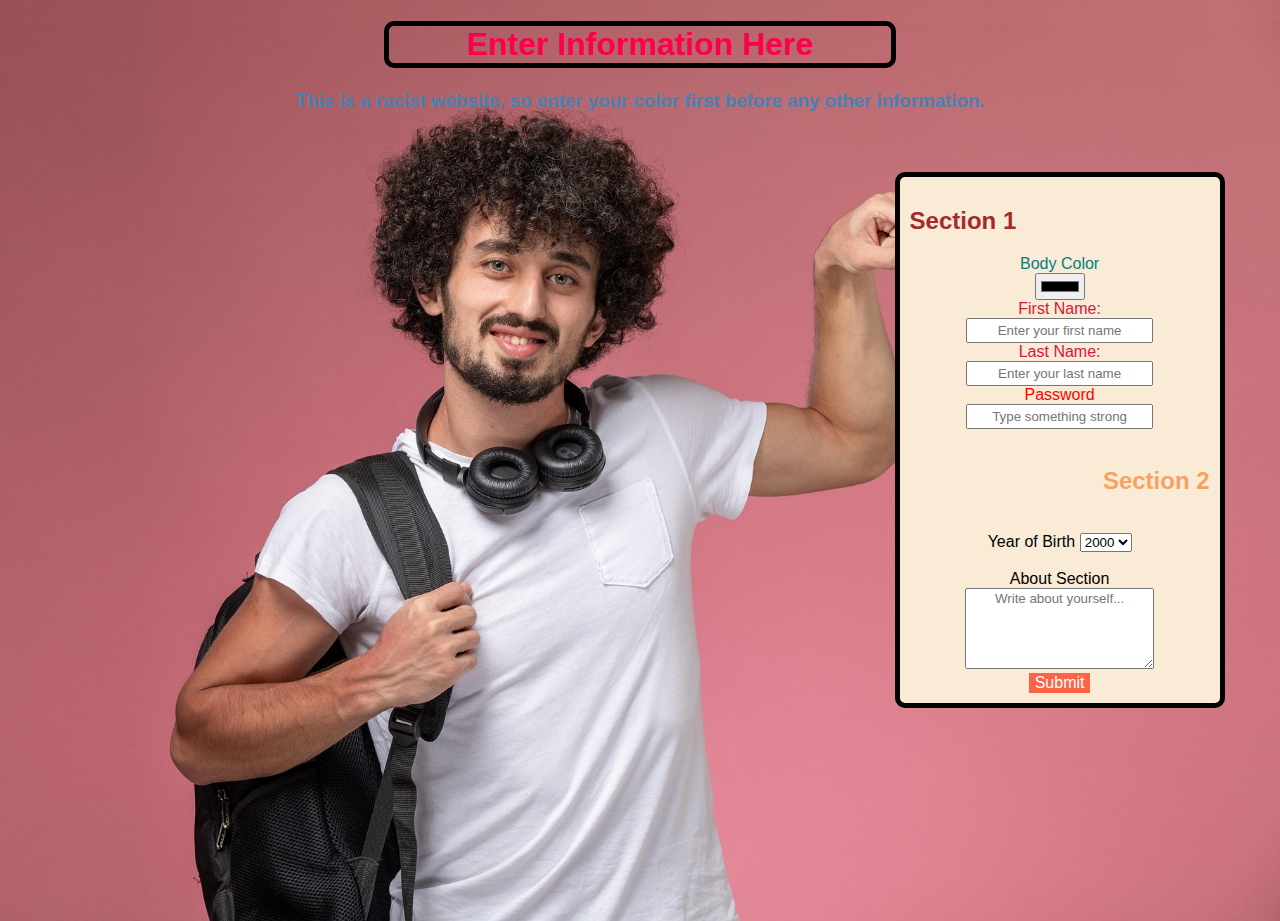
<file: Task 2/index.html>
<!DOCTYPE html>
<html lang="en">
<head>
    <link rel="stylesheet" href="style.css">
    <meta charset="UTF-8">
    <meta http-equiv="X-UA-Compatible" content="IE=edge">
    <meta name="viewport" content="width=device-width, initial-scale=1.0">
    <title>Admission Form</title>
</head>
<body>
    <h1 id="h1"> Enter Information Here</h1>
    <h3 id="info">This is a racist website, so enter your color first before any other information.</h3>

    <div id="form1">
    <form id="form">
        <h2 id="sec1">Section 1</h2>
        <label for="color" id="color">Body Color</label>
        <br>
        <input type="color" id="color" name="color">
        <br>
        <label for="fname" id="fname">First Name:</label>
        <br>
        <input type="text" id="fname" name="fname" placeholder="Enter your first name">
        <br>
        <label for="lname" id="lname">Last Name:</label>
        <br>
        <input type="text" id="lname" name="lname" placeholder="Enter your last name">
        <br>
        <label for="password" id="password">Password</label>
        <br>
        <input type="password" id="password" name="password" placeholder="Type something strong"><br><br>
        <h2 id="sec2">Section 2</h2><br>


        <label for="birthyear">Year of Birth</label>

        
        <select id="birthyear" name="birthyear">
            <option value="2000">2000</option>
            <option value="2001">2001</option>
            <option value="2002">2002</option>
            <option value="2003">2003</option>
            <option value="2004">2004</option>
            <option value="2005">2005</option>
            <option value="2006">2006</option>
            <option value="2007">2007</option>

        </select>
        <br>
        <br>
        <label for="about">About Section</label><br>
        <textarea placeholder="Write about yourself..." name="about" id="about" cols="21" rows="5"></textarea><br>

        <button id="button">Submit</button>
    </form>
</div>
</body>
</html>
</file>
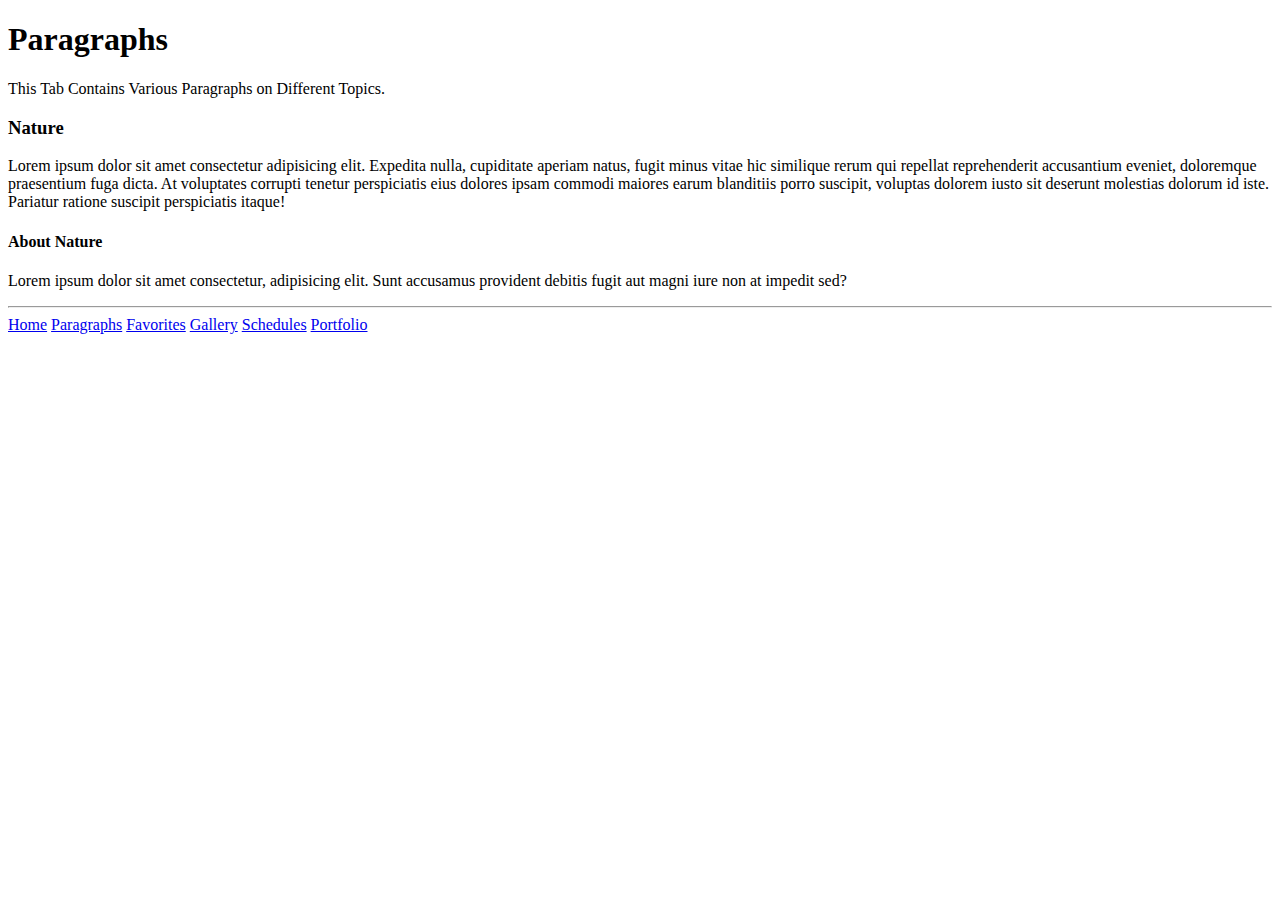
<file: Task 1/index2.html>
<!DOCTYPE html>
<html lang="en">
<head>
    <meta charset="UTF-8">
    <meta http-equiv="X-UA-Compatible" content="IE=edge">
    <meta name="viewport" content="width=device-width, initial-scale=1.0">
    <title>Paragraphs</title>
</head>
<title>Headings</title>
<body>
    <h1>Paragraphs</h1>
    <p>This Tab Contains Various Paragraphs on Different Topics.</p>
    
    <h3>Nature</h3>
   
    <p>Lorem ipsum dolor sit amet consectetur adipisicing elit. Expedita nulla, cupiditate aperiam natus, fugit minus vitae hic similique rerum qui repellat reprehenderit accusantium eveniet, doloremque praesentium fuga dicta. At voluptates corrupti tenetur perspiciatis eius dolores ipsam commodi maiores earum blanditiis porro suscipit, voluptas dolorem iusto sit deserunt molestias dolorum id iste. Pariatur ratione suscipit perspiciatis itaque!</p>

    <h4>About Nature</h4>
    <p>Lorem ipsum dolor sit amet consectetur, adipisicing elit. Sunt accusamus provident debitis fugit aut magni iure non at impedit sed?</p>

    <hr>
    <a href="index.html">Home</a>
    <a href="index2.html">Paragraphs</a>
    <a href="index3.html">Favorites</a>
    <a href="index4.html">Gallery</a>
    <a href="index5.html">Schedules</a>
    <a href="index6.html">Portfolio</a>
</body>
</html>
</file>
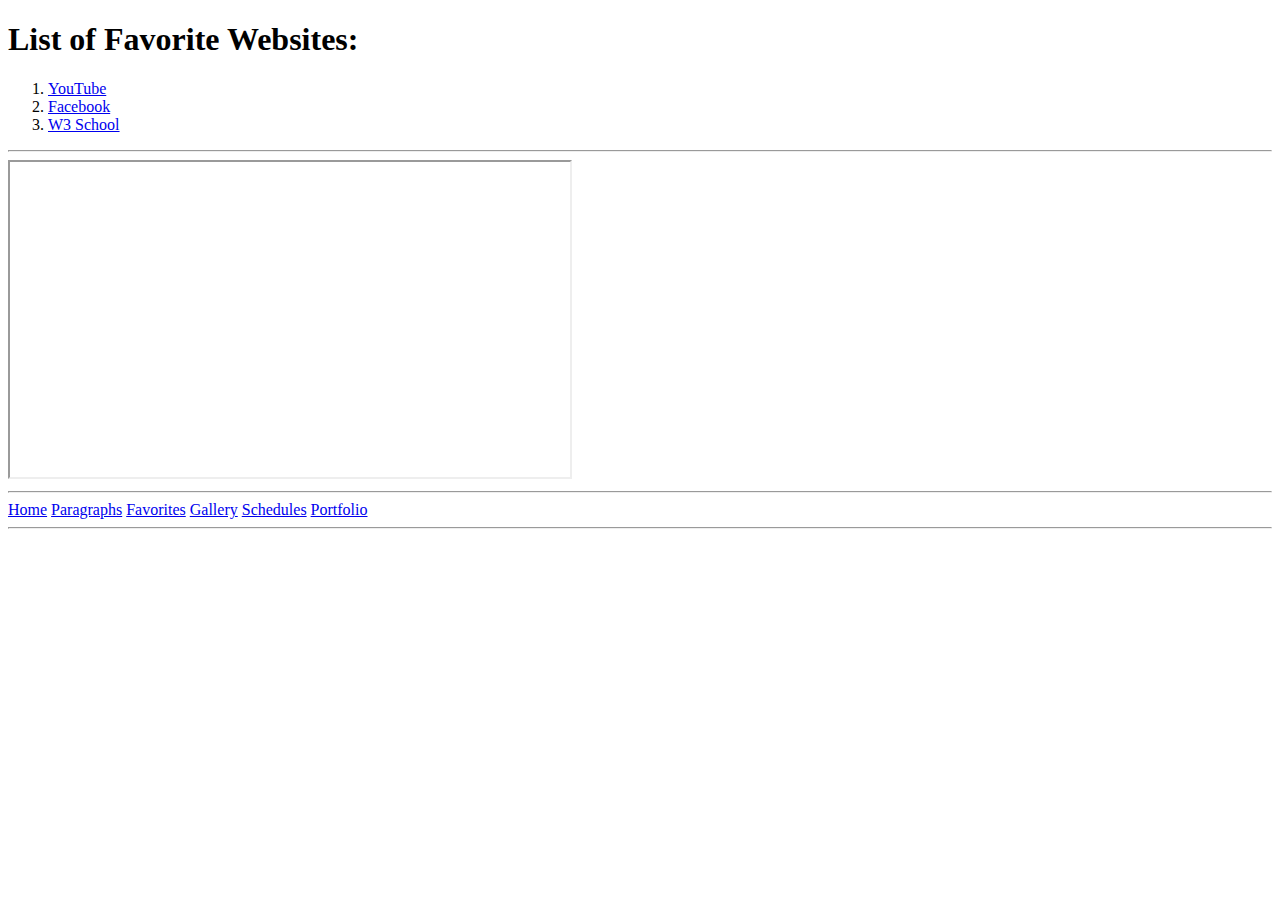
<file: Task 1/index3.html>
<!DOCTYPE html>
<html lang="en">
<head>
    <meta charset="UTF-8">
    <meta http-equiv="X-UA-Compatible" content="IE=edge">
    <meta name="viewport" content="width=device-width, initial-scale=1.0">
    <title>Favorite Sites</title>
</head>
<body>
    <h1>List of Favorite Websites:</h1>
    <ol>
        <li><a href="https://www.youtube.com/" target="_blank">YouTube</a></li>
        <li><a href="https://www.facebook.com/" target="_blank">Facebook</a></li>
        <li><a href="https://www.w3schools.com/" target="_blank">W3 School</a></li>
    </ol>

    <hr>
    
    <iframe width="560" height="315" 
    src="https://www.youtube.com/embed/15b_ti1-lCw" 
    title="YouTube video player" 
    allowfullscreen>
</iframe>
<br>
<hr>


    <a href="index.html">Home</a>
    <a href="index2.html">Paragraphs</a>
    <a href="index3.html">Favorites</a>
    <a href="index4.html">Gallery</a>
    <a href="index5.html">Schedules</a>
    <a href="index6.html">Portfolio</a>
    <hr>

</body>
</html>
</file>
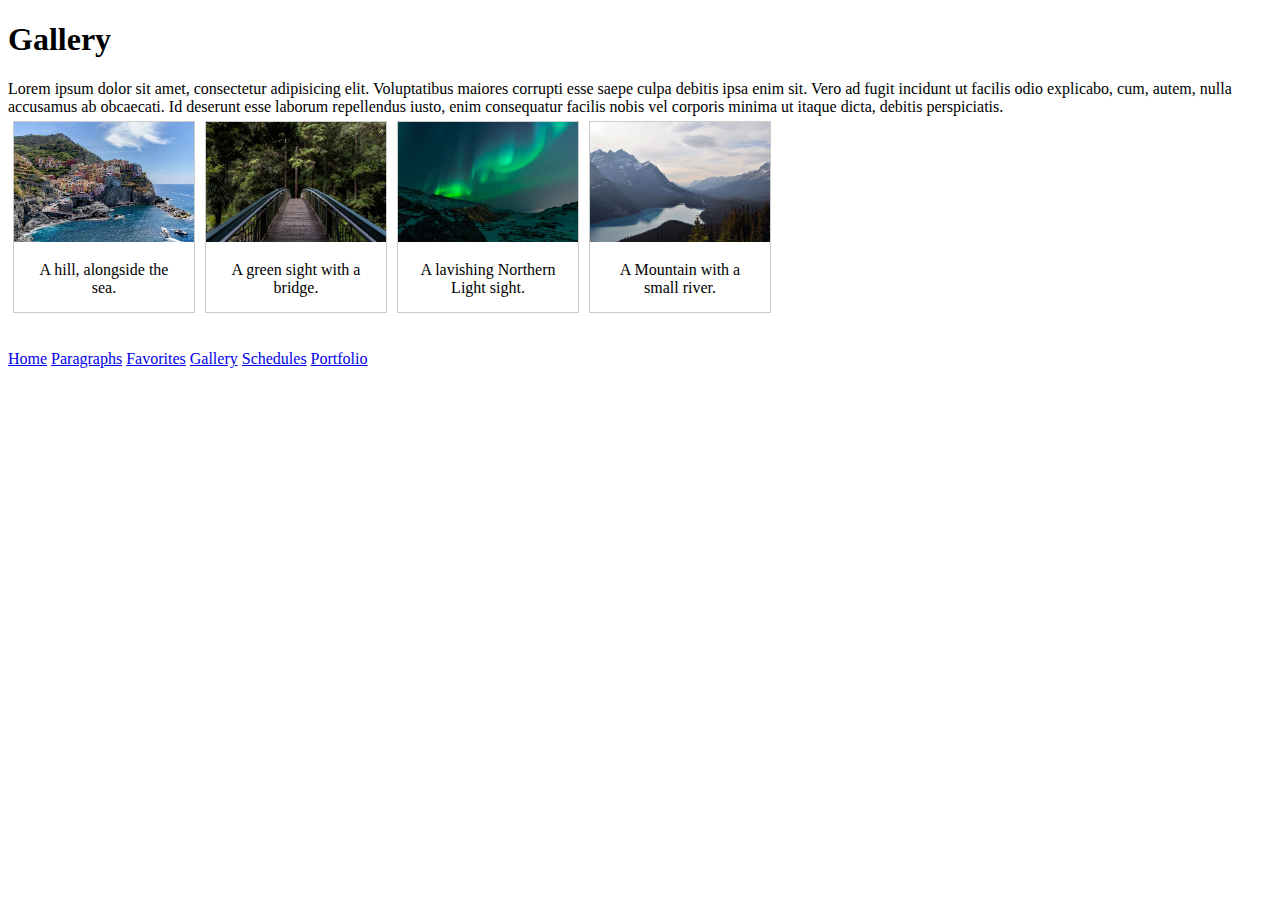
<file: Task 1/index4.html>
<!DOCTYPE html>
<html>
<head>
<style>
div.gallery {
  margin: 5px;
  border: 1px solid #ccc;
  float: left;
  width: 180px;
}

div.gallery:hover {
  border: 1px solid #777;
}

div.gallery img {
  width: 100%;
  height: auto;
}

div.desc {
  padding: 15px;
  text-align: center;
}
</style>
</head>
<body>
    <h1>
        Gallery
    </h1>
    <p1>Lorem ipsum dolor sit amet, consectetur adipisicing elit. Voluptatibus maiores corrupti esse saepe culpa debitis ipsa enim sit. Vero ad fugit incidunt ut facilis odio explicabo, cum, autem, nulla accusamus ab obcaecati. Id deserunt esse laborum repellendus iusto, enim consequatur facilis nobis vel corporis minima ut itaque dicta, debitis perspiciatis.</p1><br>

<div class="gallery">
  <a target="_blank" href="images/1.jpg">
    <img src="images/1.jpg" alt="A hill, alongside the sea." width="600" height="400">
  </a>
  <div class="desc">A hill, alongside the sea.</div>
</div>

<div class="gallery">
  <a target="_blank" href="images/2.jpg">
    <img src="images/2.jpg" alt="Forest" width="600" height="400">
  </a>
  <div class="desc">A green sight with a bridge.</div>
</div>

<div class="gallery">
  <a target="_blank" href="images/3.jpg">
    <img src="images/3.jpg" alt="Northern Lights" width="600" height="400">
  </a>
  <div class="desc">A lavishing Northern Light sight.</div>
</div>

<div class="gallery">
  <a target="_blank" href="images/4.jpg">
    <img src="images/4.jpg" alt="Mountains" width="600" height="400">
  </a>
  <div class="desc">A Mountain with a small river.</div>
</div>


<br>
<br>
<br>
<br><br>
<br>
<br>
<br>
<br>
<br><br>
<br>
<br>

<a href="index.html">Home</a>


    <a href="index2.html">Paragraphs</a>
    <a href="index3.html">Favorites</a>
    <a href="index4.html">Gallery</a>
    <a href="index5.html">Schedules</a>
    <a href="index6.html">Portfolio</a>
</html>
</file>
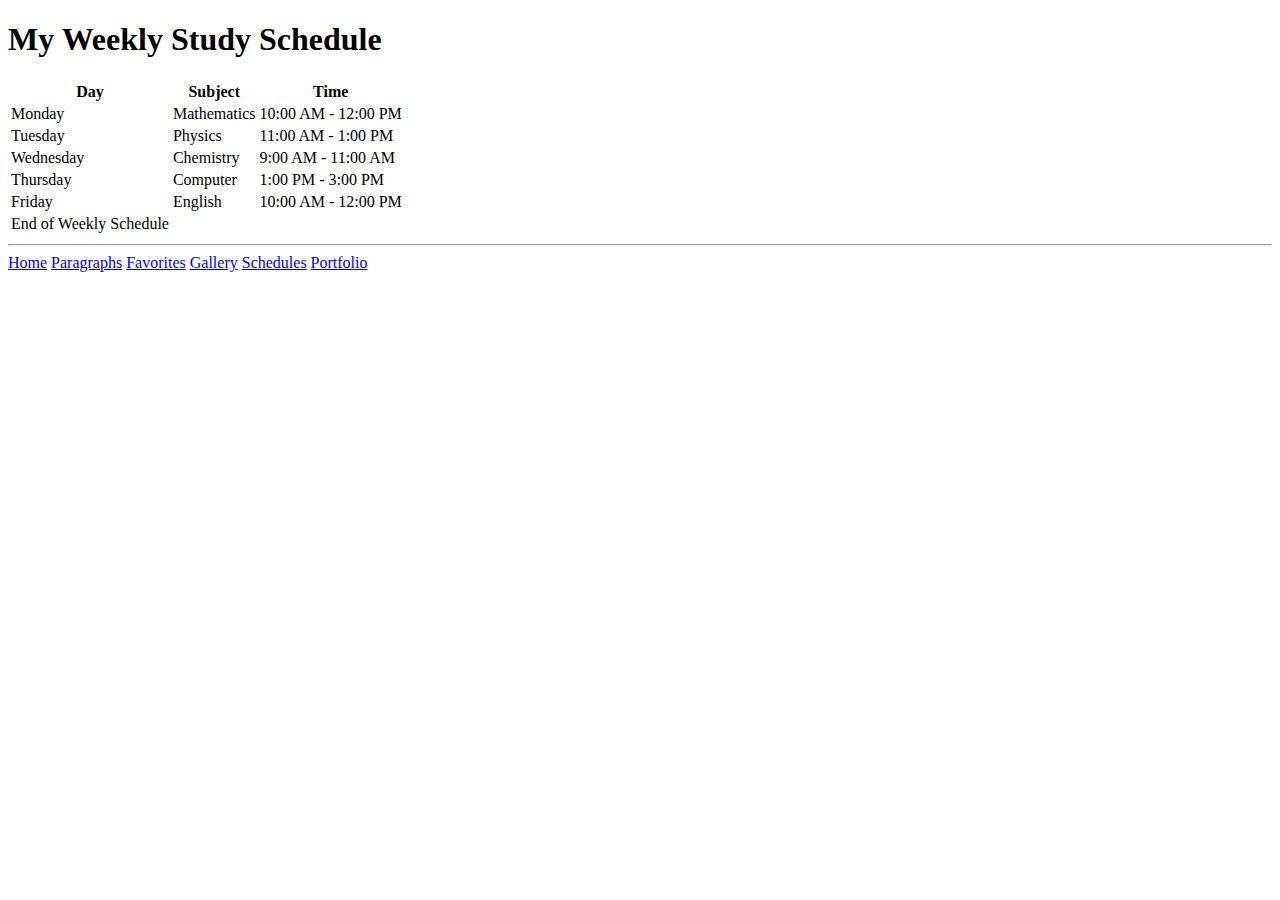
<file: Task 1/index5.html>
<!DOCTYPE html>

<html>

<head>

    <title>Weekly Study Schedule</title>

</head>

<body>

    <h1>My Weekly Study Schedule</h1>

    <table >

        <thead>

            <tr>

                <th>Day</th>

                <th>Subject</th>

                <th>Time</th>

            </tr>

        </thead>

        <tbody>

            <tr>

                <td>Monday</td>

                <td>Mathematics</td>

                <td>10:00 AM - 12:00 PM</td>

            </tr>

            <tr>

                <td>Tuesday</td>

                <td>Physics</td>

                <td>11:00 AM - 1:00 PM</td>

            </tr>

            <tr>

                <td>Wednesday</td>

                <td>Chemistry</td>

                <td>9:00 AM - 11:00 AM</td>

            </tr>

            <tr>

                <td>Thursday</td>

                <td>Computer</td>

                <td>1:00 PM - 3:00 PM</td>

            </tr>

            <tr>

                <td>Friday</td>

                <td>English</td>

                <td>10:00 AM - 12:00 PM</td>

            </tr>

        </tbody>

        <tfoot>

            <tr>

                <td>End of Weekly Schedule</td>

            </tr>

        </tfoot>

    </table>
<hr>

    <a href="index.html">Home</a>
    <a href="index2.html">Paragraphs</a>
    <a href="index3.html">Favorites</a>
    <a href="index4.html">Gallery</a>
    <a href="index5.html">Schedules</a>
    <a href="index6.html">Portfolio</a>

</body>

</html>
</file>
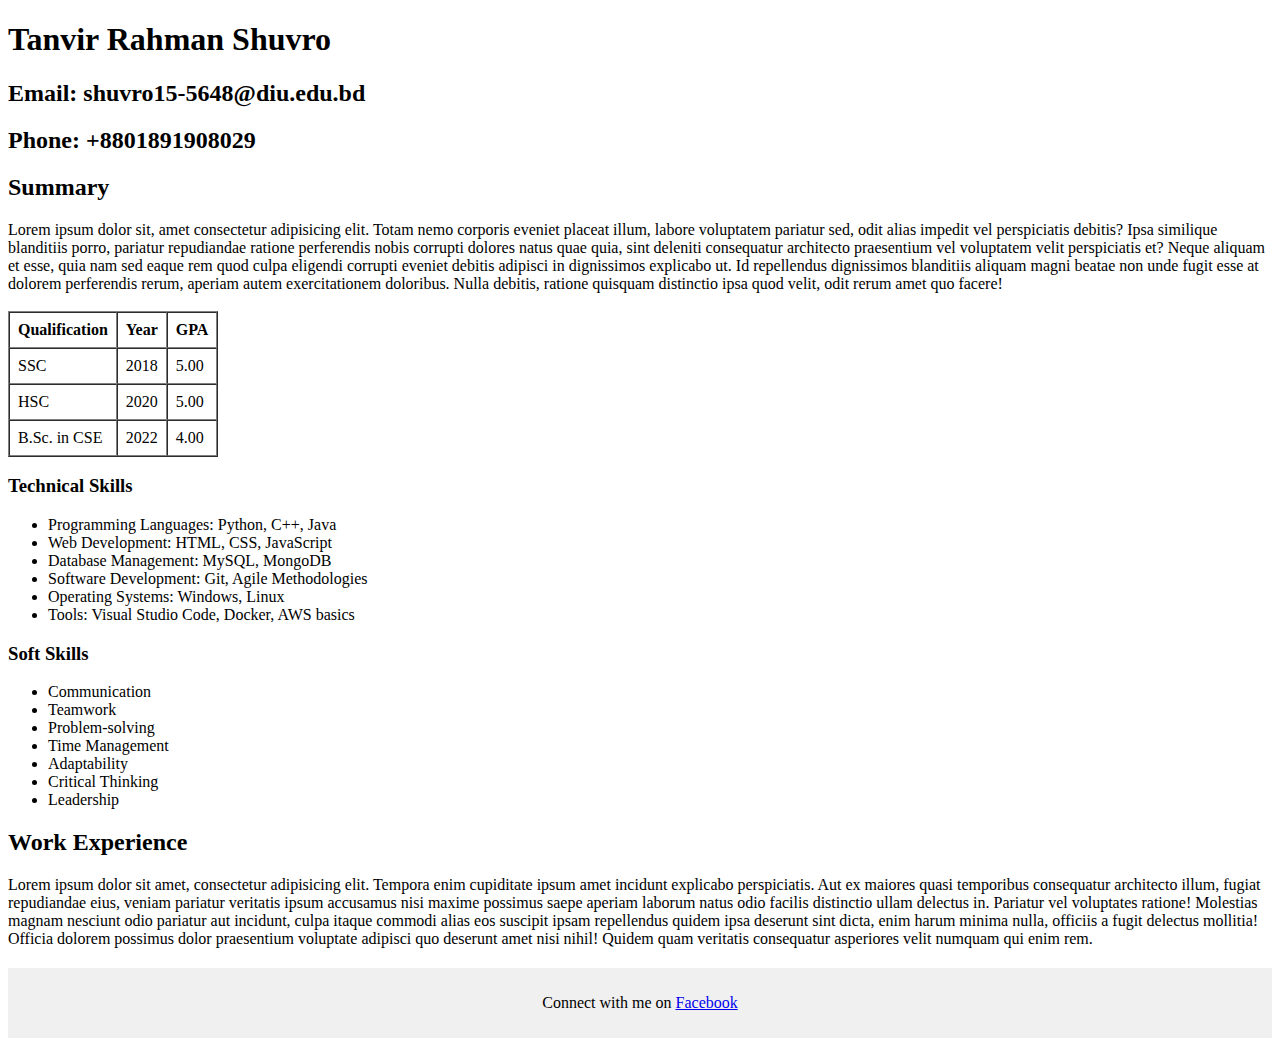
<file: Task 2/third.html>
<!DOCTYPE html>
<html lang="en">
<head>
    <meta charset="UTF-8">
    <meta http-equiv="X-UA-Compatible" content="IE=edge">
    <meta name="viewport" content="width=device-width, initial-scale=1.0">
    <title>Portfolio</title>
</head>
<body>
    <h1>Tanvir Rahman Shuvro</h1>
    <h2>Email: shuvro15-5648@diu.edu.bd</h2>
    <h2>Phone: +8801891908029</h2>
    <div>
        <h2>Summary</h2>
        <summary>Lorem ipsum dolor sit, amet consectetur adipisicing elit. Totam nemo corporis eveniet placeat illum, labore voluptatem pariatur sed, odit alias impedit vel perspiciatis debitis? Ipsa similique blanditiis porro, pariatur repudiandae ratione perferendis nobis corrupti dolores natus quae quia, sint deleniti consequatur architecto praesentium vel voluptatem velit perspiciatis et? Neque aliquam et esse, quia nam sed eaque rem quod culpa eligendi corrupti eveniet debitis adipisci in dignissimos explicabo ut. Id repellendus dignissimos blanditiis aliquam magni beatae non unde fugit esse at dolorem perferendis rerum, aperiam autem exercitationem doloribus. Nulla debitis, ratione quisquam distinctio ipsa quod velit, odit rerum amet quo facere!</summary><br>
    </div>
    <table border="1" cellpadding="8" cellspacing="0">
        <thead>
          <tr>
            <th>Qualification</th>
            <th>Year</th>
            <th>GPA</th>
          </tr>
        </thead>
        <tbody>
          <tr>
            <td>SSC</td>
            <td>2018</td>
            <td>5.00</td>
          </tr>
          <tr>
            <td>HSC</td>
            <td>2020</td>
            <td>5.00</td>
          </tr>
          <tr>
            <td>B.Sc. in CSE</td>
            <td>2022</td>
            <td>4.00</td>
          </tr>
        </tbody>
      </table>

      <h3>Technical Skills</h3>
        <ul>
        <li>Programming Languages: Python, C++, Java</li>
        <li>Web Development: HTML, CSS, JavaScript</li>
        <li>Database Management: MySQL, MongoDB</li>
        <li>Software Development: Git, Agile Methodologies</li>
        <li>Operating Systems: Windows, Linux</li>
        <li>Tools: Visual Studio Code, Docker, AWS basics</li>
        </ul>

        <h3>Soft Skills</h3>
        <ul>
        <li>Communication</li>
        <li>Teamwork</li>
        <li>Problem-solving</li>
        <li>Time Management</li>
        <li>Adaptability</li>
        <li>Critical Thinking</li>
        <li>Leadership</li>
        </ul>

        <h2>Work Experience</h2>
        <article>Lorem ipsum dolor sit amet, consectetur adipisicing elit. Tempora enim cupiditate ipsum amet incidunt explicabo perspiciatis. Aut ex maiores quasi temporibus consequatur architecto illum, fugiat repudiandae eius, veniam pariatur veritatis ipsum accusamus nisi maxime possimus saepe aperiam laborum natus odio facilis distinctio ullam delectus in. Pariatur vel voluptates ratione! Molestias magnam nesciunt odio pariatur aut incidunt, culpa itaque commodi alias eos suscipit ipsam repellendus quidem ipsa deserunt sint dicta, enim harum minima nulla, officiis a fugit delectus mollitia! Officia dolorem possimus dolor praesentium voluptate adipisci quo deserunt amet nisi nihil! Quidem quam veritatis consequatur asperiores velit numquam qui enim rem.</article>

        <footer style="text-align: center; padding: 10px; background-color: #f0f0f0; margin-top: 20px;">
            <p>Connect with me on 
              <a href="https://facebook.com/shuvro.tanvir" target="_blank" rel="noopener noreferrer">Facebook</a>
            </p>
          </footer>

</body>
</html>
</file>
<file: Task 2/style.css>
*{
    text-align: center;
    
    
    
    font-family: 'Trebuchet MS', 'Lucida Sans Unicode', 'Lucida Grande', 'Lucida Sans', Arial, sans-serif;
}
html, body {
    height: 100%;
    margin: 0;
    padding: 0;
    background-image: url('images/college-9010619_1920.jpg'); 
    background-size: cover; 
    background-repeat: no-repeat; 
    background-position: center; 
    font-family: 'Trebuchet MS', 'Lucida Sans Unicode', 'Lucida Grande', 'Lucida Sans', Arial, sans-serif;
    text-align: center;
}
input{
    padding: 3px;
    box-shadow: 3px ;
    
}
#h1{
    color: tomato;
}
#fname{
    color: crimson;
}
#lname{
    color: crimson;
}
#password{
    color: red;
}
#color{
    color: teal;
}
#info{
    color: steelblue;
}
#button{
    background-color: tomato;
    border: none;
    color: white;
    text-align: center;
    display: inline-block;
    font-size: 16px;
    
}
#form1{
    border: 5px solid black;
    position: absolute;
    border-radius: 10px;
    margin: 10px;
    padding: 10px;
    left: 82%;
    top: 18%;
    transform: translateX(-50%);
    width: 300px;
    background-color: antiquewhite;
    
    
}
#sec1{
    text-align: left;
    color: brown;
}
#sec2{
    text-align: right;
    color: sandybrown;
}
#h1{
    text-align: center;
    border: 5px solid black;
    margin-right: 30%;
    margin-left: 30%;
    border-radius: 10px;
    color: rgb(252, 0, 76);
    font-weight: bold;
}
</file>
